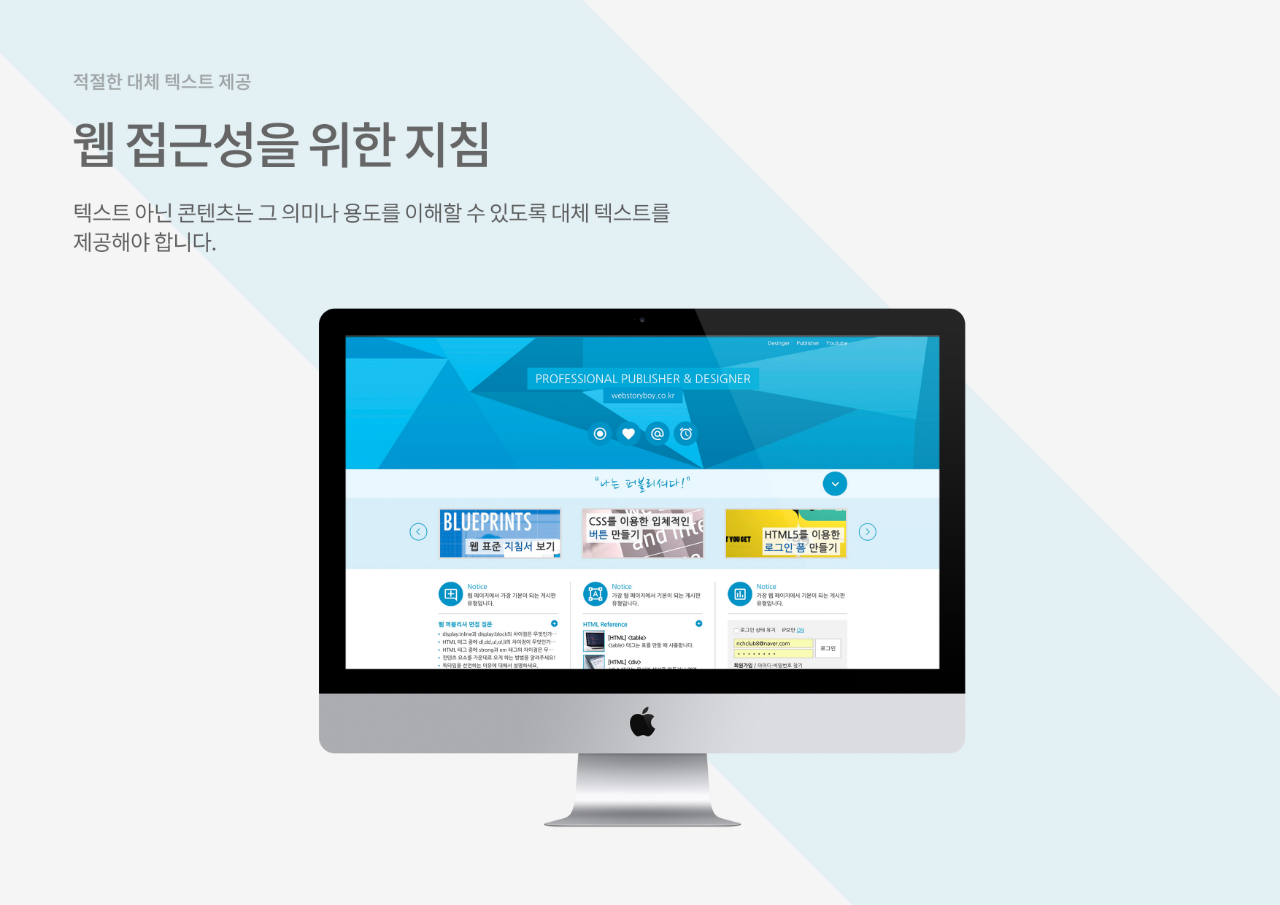
<file: popup.html>
<!DOCTYPE html>
<html lang="en">

<head>
    <meta charset="UTF-8">
    <meta name="viewport" content="width=device-width, initial-scale=1.0">
    <title>POP-UP</title>
    <style>
        * {
            margin: 0;
            padding: 0;
        }

        img {
            width: 100%;
            display: block;
        }
    </style>
</head>

<body>
    <div><img src="img/webstandard2.jpg" alt="웹표준"></div>
</body>

</html>
</file>
